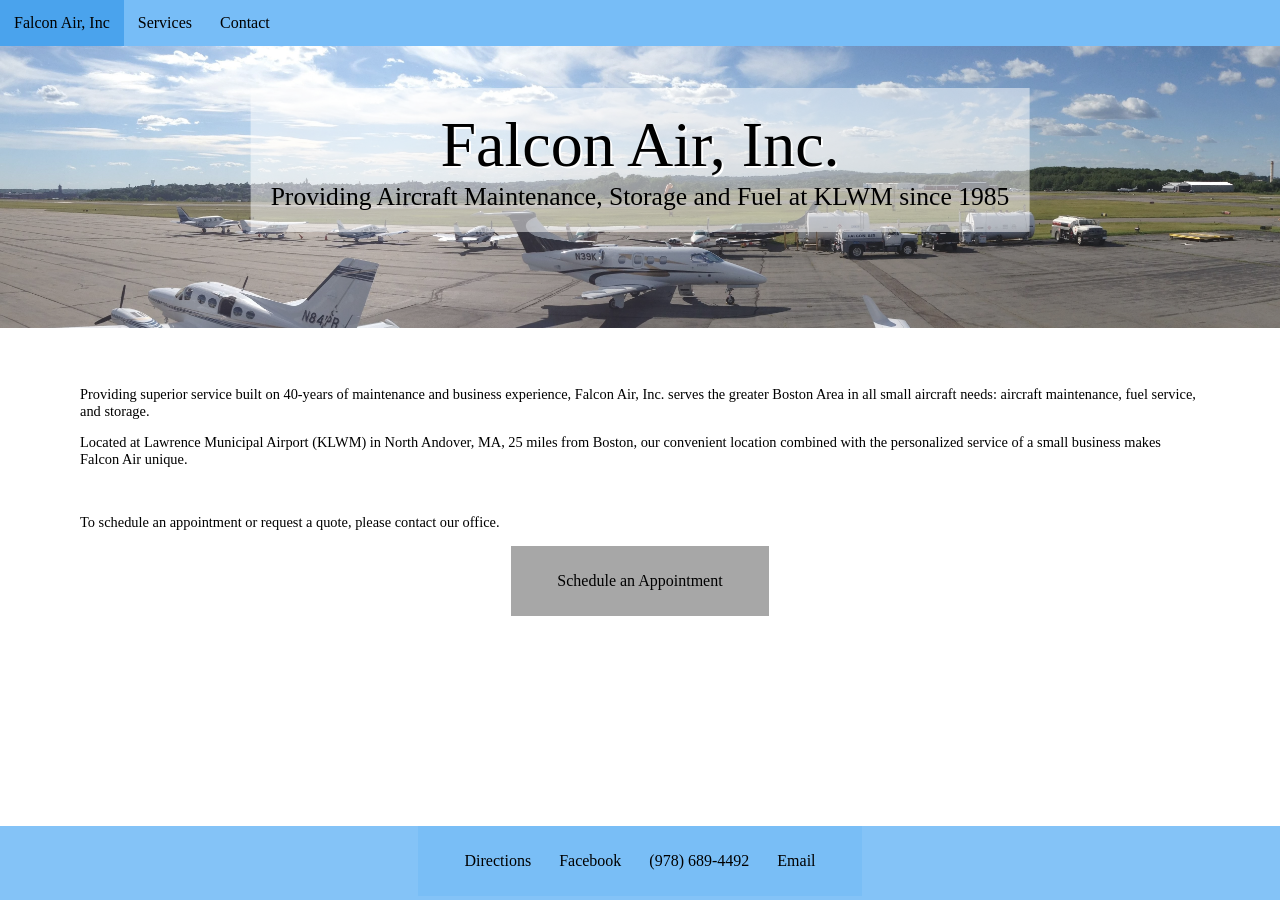
<file: falconair/index.html>
<!DOCTYPE html>
<html lang="en" dir="ltr">
    <head>
        <meta charset="utf-8">
        <link rel="stylesheet" href="style.css">
        <meta name="viewport" content="width=device-width, initial-scale=1">
        <title>Falcon Air, Inc.</title>
        <style>

            .left-col {
                background-color: rgb(80, 80, 80, 0.3);;
                width: 25%; 
                display:inline-block;
                height:100px;
                padding: 20px 20px;
            }
            .mid-col {
                background-color: rgb(80, 80, 80, 0.3);;
                width: 25%; 
                display:inline-block;
                height:100px;
                padding: 20px 20px;
            }
            .right-col {
                background-color: rgb(80, 80, 80, 0.3);
                width: 25%; 
                display:inline-block; 
                position:relative;
                height:100px;
                padding: 20px 20px;
            }
            .content {
                text-align: center;
                float: center;
                padding: 0px 50px 50px 50px;
            }
            .overlay {
                background-color:rgb(80,80,80,0.9); 
                padding:2px;
                color: rgb(255, 255, 255)
            }

        </style>
        
    </head>
    
    <body>
        <div class="navbar">
            <a class = "active" href="../falconair/index.html">Falcon Air, Inc</a>
            <a href="../falconair/services.html">Services</a>
            <a href="../falconair/contact.html">Contact</a>
        </div>
        <style type='text/css'>
        
        </style>
        <div class="header-image">
            <img id="front-image" src="../falconair/images/header.JPG" 
                 style="width:100%;margin:0;top:0;left:0;display:inline-block;
                        opacity:0.9;"> 
            <div class="header-title" >Falcon Air, Inc.
                <div class="header-subtitle">
                    Providing Aircraft Maintenance, 
                    Storage and Fuel at KLWM since 1985
                </div>
            </div>
        </div>    
        
    
        <div style="padding-left: 80px; padding-right:80px; 
                    padding-top:40px; padding-bottom:40px">
            <p>Providing superior service built on 40-years of maintenance 
                and business experience, Falcon Air, Inc. serves the greater 
                Boston Area in all small aircraft needs: aircraft maintenance, 
                fuel service, and storage.</p>
                
            <p>Located at Lawrence Municipal Airport (KLWM) in North Andover, 
                MA, 25 miles from Boston, our convenient location combined 
                with the personalized service of a small business makes 
                Falcon Air unique. 
            </p></br>
            
            <p>To schedule an appointment or request a quote, please contact
               our office.</p>
            <div class="container" style="position:relative; width:100%; 
                                          text-align:center; left:0;">
                <div class="button" style="background-color:rgb(80,80,80,0.5); 
                                           float:center">
                    <a href="../falconair/contact.html">Schedule an Appointment</a>
                </div>
            </div>
        </div>
        

                
        <div class="footer">
            <div class="button"><a href="https://goo.gl/maps/vVWVB9AvA865qcDd8" 
                 style="color: #000;"target="_blank">Directions
                <a href="https://www.facebook.com/FalconAirKLWM/" 
                   style="color: #000;"target="_blank">Facebook</a>
                <a href = "tel:9786894492"style="color: #000;">(978) 689-4492</a>
                <a href = "mailto:repairs@lwmfalcon.com"style="color: #000;">Email</a>
            </div>
        </div>
    </body>
</html>
</file>
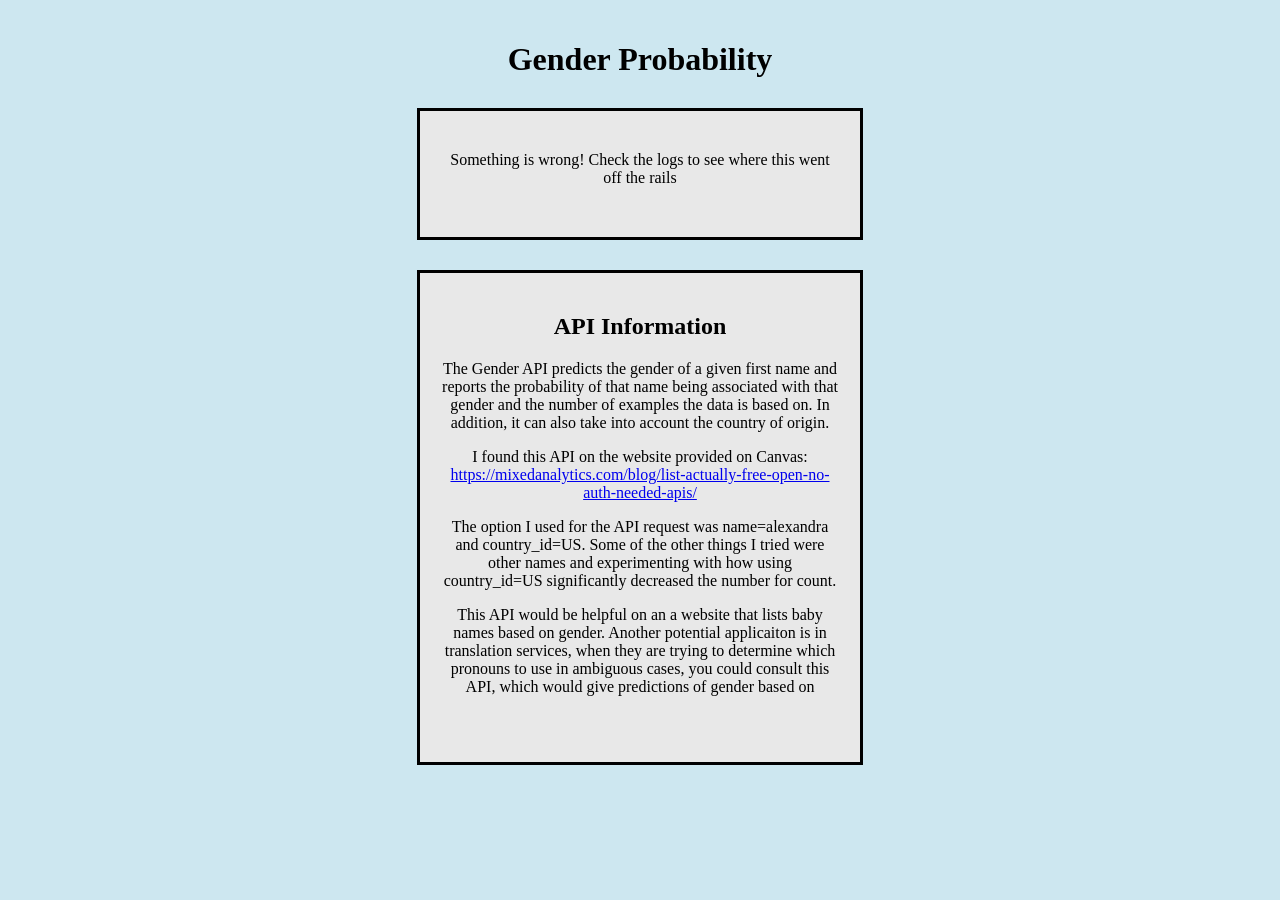
<file: api.html>
<!doctype html>
<html>
<head>
	<title>Gender API</title>
	<meta charset="utf-8"/>
    <style>
        body {
            margin: auto;
            padding: 20px 20px;
            font-family: verdana;
            background-color: rgb(173, 216, 230, 0.6);
            text-align: center;
        }
        h1 {text-align: center}
        
        .info {
            margin: auto;
            width: 400px;
            margin-top: 30px;
            border-style: solid;
            background-color: #e8e8e8;
            padding: 20px 20px 50px 20px;
        }
    

    </style>
	<script>
		function getGender() {
			/* Step 1: Make instance of request object...
			...to make HTTP request after page is loaded*/
			request = new XMLHttpRequest();
			console.log("1 - request object created");
 
			// Step 2: Set the URL for the AJAX request to be the JSON file
 
		request.open("GET", "https://api.genderize.io?name=alexandra&country_id=US", true)

			console.log("2 - opened request file");
 
			// Step 3: set up event handler/callback

			request.onreadystatechange = function() {
				console.log("3 - readystatechange event fired.");
 
				if (request.readyState == 4 && request.status == 200) {

					// Step 5: wait for done + success
					console.log("5 - response received");
                    result = request.responseText;
					something = JSON.parse(result);
					document.getElementById("data").innerHTML 
                        = "Name: " + something.name + "<br/>"
                          + "Predicted Gender: " + something.gender + "<br/>"
                          + "Probability: " + something.probability + "<br/>"
                          + "Count: " + something.count;
					
				}
				else if (request.readyState == 4 && request.status != 200) {

					document.getElementById("data").innerHTML = "Something is wrong!  Check the logs to see where this went off the rails";

				}

				else if (request.readyState == 3) {

					document.getElementById("data").innerHTML = "Too soon!  Try again";

				}

			}
		// Step 4: fire off the HTTP request
			request.send();
			console.log("4 - Request sent");
		}
	</script>
</head>


<body onload="getGender()">

	<h1>Gender Probability</h1>
	<div id="data"  class="info" style="padding-top:40px">Loading...</div>
    
    <div class="info">
        <h2>API Information</h2>
        <p>The Gender API predicts the gender of a given first name and reports 
        the probability of that name being associated with that gender and the number 
        of examples the data is based on. In addition, it can also take into account 
        the country of origin.</p>
        <p>I found this API on the website provided on Canvas: 
            <a target="_blank" href="https://mixedanalytics.com/blog/list-actually-free-open-no-auth-needed-apis/">
                https://mixedanalytics.com/blog/list-actually-free-open-no-auth-needed-apis/<a> 
        </p>
        <p>The option I used for the API request was name=alexandra and country_id=US. 
            Some of the other things I tried were other names and experimenting with 
        how using country_id=US significantly decreased the number for count.</p>
        <p>This API would be helpful on an a website that lists baby names based 
            on gender. Another potential applicaiton is in translation services, 
        when they are trying to determine which pronouns to use in ambiguous cases, you 
    could consult this API, which would give predictions of gender based on </p>
    </div>
    
</body>

</html>
</file>
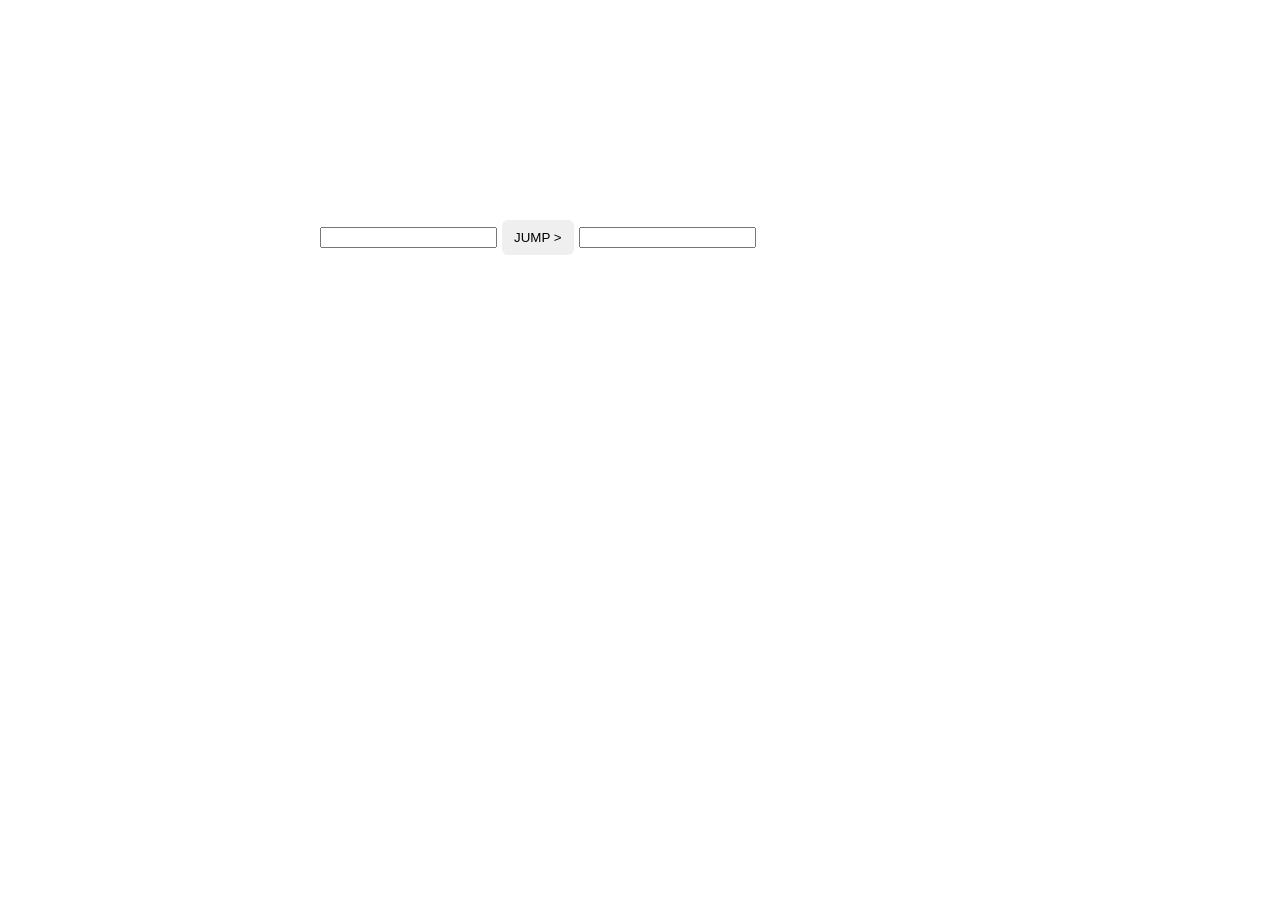
<file: extra.html>
<!doctype html>
<html>
<head>
<meta charset="UTF-8">
<title>Extra Credit</title>
	<script src="https://code.jquery.com/jquery-3.6.0.min.js" integrity="sha256-/xUj+3OJU5yExlq6GSYGSHk7tPXikynS7ogEvDej/m4=" crossorigin="anonymous"></script>

<style>

    #parent-p {
        display:inline;
        margin:auto;
        padding: 20px 20px;
    }
    
    div {
        display: inline;
    }
    
    body {
        padding-top: 200px;
        max-width: 50%;
        margin: auto;
        font-size: 20px;
    }
    
    .button-p {
        color: #000000;
        padding: 10px 12px;
        border: none;
        display: inline;
        margin: auto;
        margin-top:20px;
        margin-bottom: 20px;
        border-radius: 6px;
    }
    
    .button-p:hover {
    	box-shadow: 0 12px 16px 0 rgba(0,0,0,0.24), 0 17px 50px 0 rgba(0,0,0,0.19);
    }
    
    #form {
        display: flex;
        flex-flow: row wrap;
        align-items: center;
    }

    
</style>
</head>

<body>

        <div class="parent-p">   
            <form class="form">
                <input type="text" id="box-1"></input>
                <button class="button-p" type="button" id="button-1" onclick="button(1)">JUMP ></button>
                <input type="text" id="box-2"></input> 
            </form>
        </div>

</body>

<script language='javascript'>
    
    function button(){
        jump_arrow = document.getElementById("button-1").innerHTML.substring(6, 7);
        if (jump_arrow == 'g') {
            document.getElementById("button-1").innerHTML = "JUMP <";
            text = document.getElementById("box-1").value;
            document.getElementById("box-2").value = text;
            document.getElementById("box-1").value = "";
        } else {
            document.getElementById("button-1").innerHTML = "JUMP >";
            text = document.getElementById("box-2").value;
            document.getElementById("box-1").value = text;
            document.getElementById("box-2").value = "";
        }        
    }
</script>
</html>
</file>
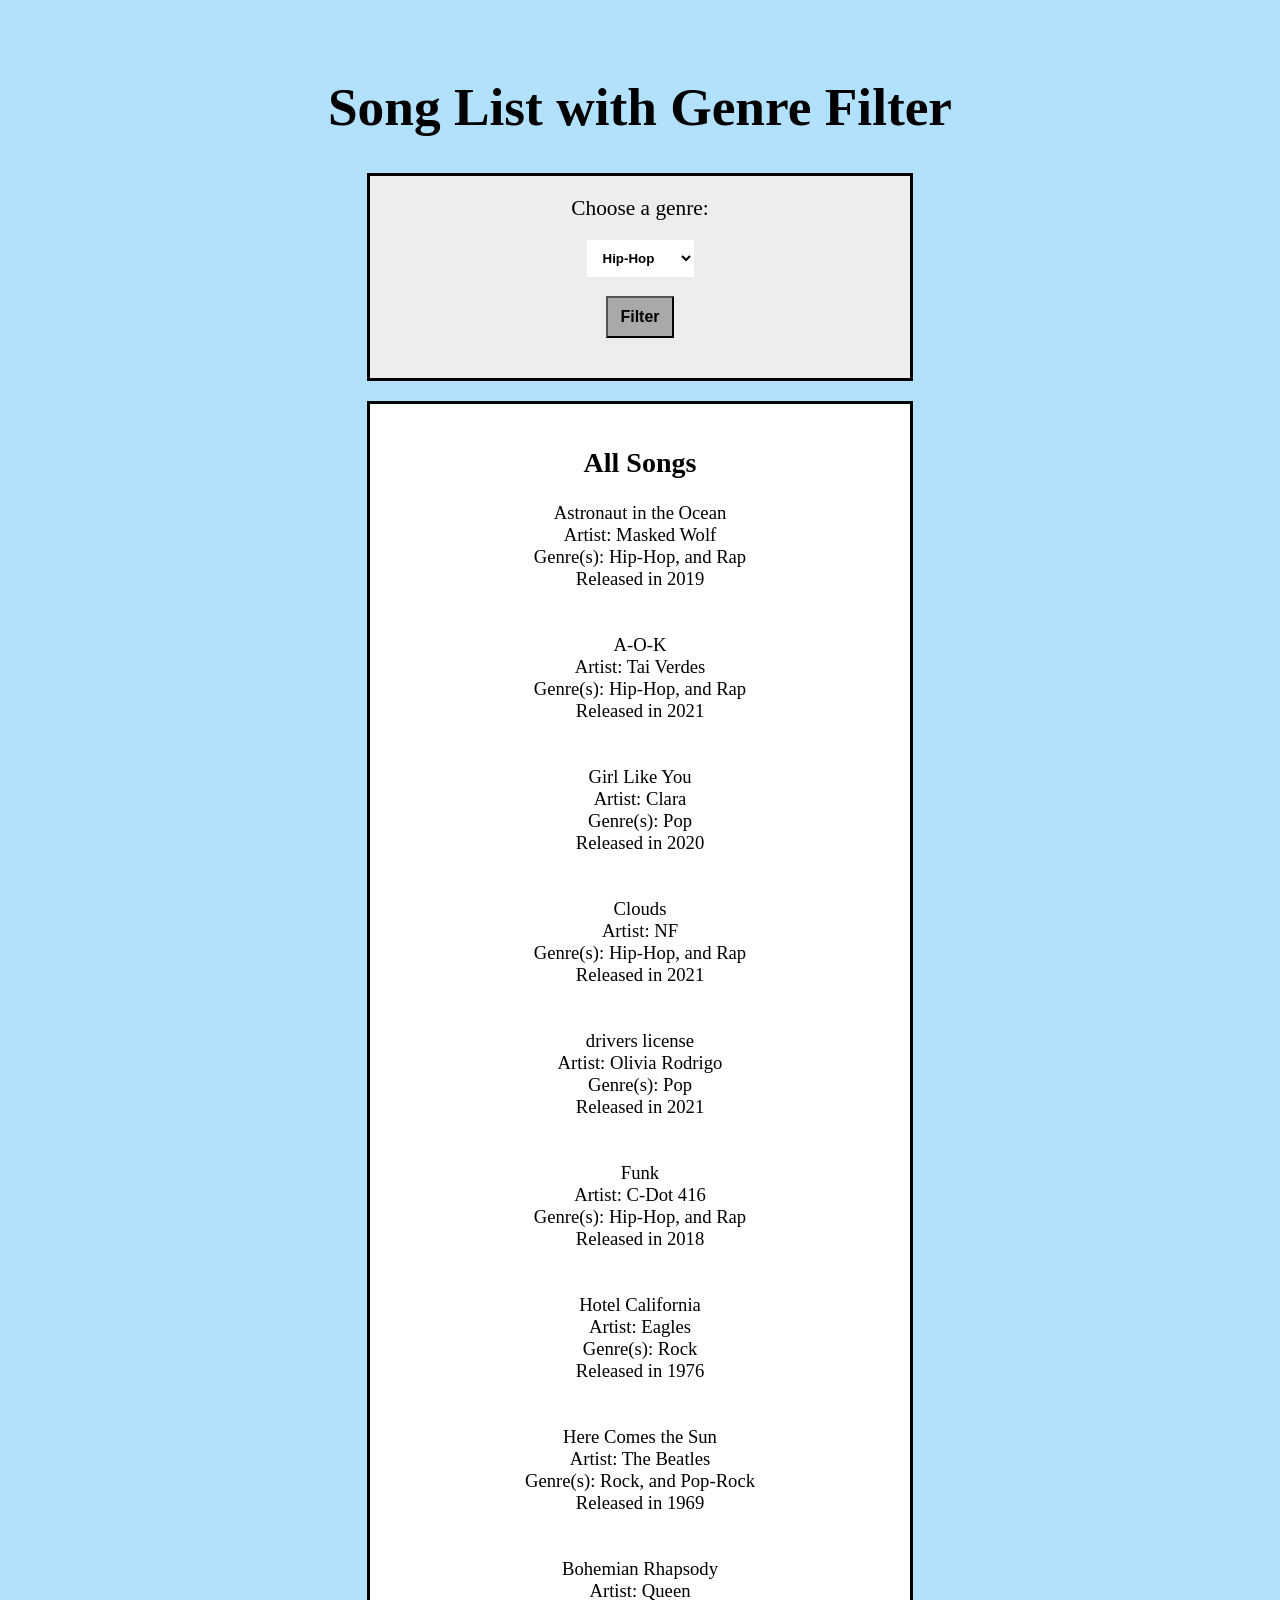
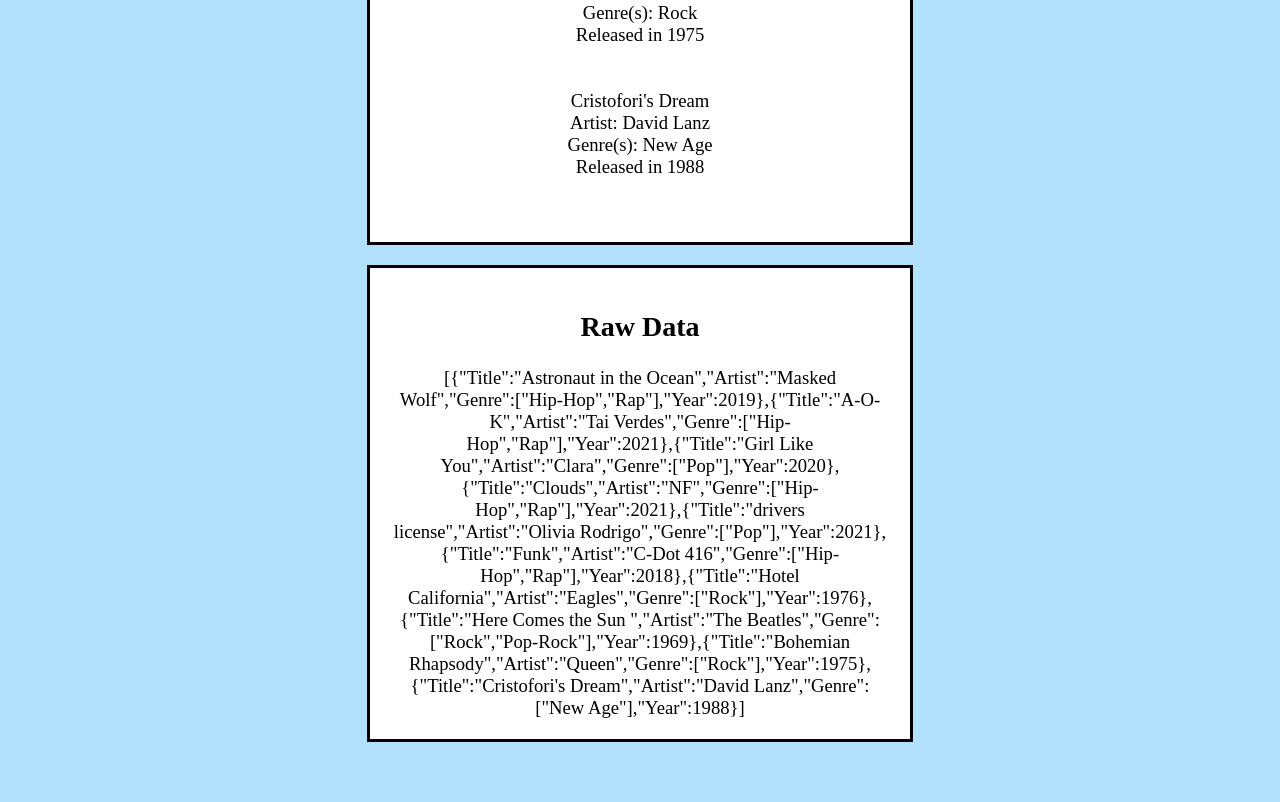
<file: json_songs.html>
<!DOCTYPE html>
<html lang="en" dir="ltr">
    <head>
    <meta charset="utf-8">
    <meta name="viewport" content="width=device-width, initial-scale=1">
    <title>JSON songs</title>
    <script   src="https://code.jquery.com/jquery-3.1.1.min.js"   integrity="sha256-hVVnYaiADRTO2PzUGmuLJr8BLUSjGIZsDYGmIJLv2b8="   crossorigin="anonymous"></script>
        <style type="text/css">
            body,html
            {   font-size: 20pt;
                background-color: #b2e1fd;
                margin:auto;
                text-align: center;
                padding: 20px 20px;
            }
            
            button {
                background-color: #a9a9a9;
                color: #000000;
                padding: 10px 12px;
                display: block;
                margin: auto;
                margin-top:10px;
                margin-bottom: 20px;
                font-weight: 700;
                font-size: 12pt;
            }
            
            button:hover {
                box-shadow: 0 12px 16px 0 rgba(0,0,0,0.24), 0 17px 50px 0 rgba(0,0,0,0.19);
            }
            
            select {
                background-color: #FFFFFF;
                color: #000000;
                padding: 10px 12px;
                border: none;
                font-weight: 700;
                font-size: 10pt;
                boder: 3px solid #000;
            }

            
            #genres {
                display: none;
            }
            
             #songs{
                 display: none;
             }
            
            #filteredSongs
            {
                display: none;
            }
            
            div {
                background-color: #fff;
                width: 500px;
                font-size: 14pt;
                margin: auto;
                margin-bottom: 20px;
                margin-top: 20px;
                border: 3px solid #000;
                padding: 20px 20px 20px 20px;
            }
            
            label {
                font-size: 16pt;
            }
            
            ul {
                margin: auto;
                text-align: left;
                font-size: 15pt;
            }
            
        </style>
    </head>
    <body>
        <h1>Song List with Genre Filter</h1>
        <div style="background-color: #ededed">
            <form name="data" method = "get">
                <label for="genres">Choose a genre: </label>
                <p id="genre-form"></p>
            </form>
            <button onclick="printSongs()">Filter</button>
        </div>
        
        <div id="filteredSongs"></div>
        <div id="allsonglist"></div>
        <div id="genres"></div>
        <div id="songs"></div>
        <div id="output2"></div>
        
        <script language="javascript">
            $.get( "https://alexandra-scott.github.io/webprogramming/data.json",
                function( data ) {
                    var arr = [];
                    var song_arr = JSON.stringify(data);
                    data.forEach(function(Song) 
                    {
                        for (i = 0; i < Song.Genre.length; i++){
                            gen = Song.Genre;
                            arr.push(gen[i]);
                        }
                        
                    });
                    
                    arr = removeDupllicates(arr);
                    
                    document.getElementById('genres').innerHTML = arr;
                    makeSelect();
                    document.getElementById('songs').innerHTML = song_arr;
                    
            });
            
            /*Note this code was based on suggestion from 
            https://levelup.gitconnected.com/7-ways-to-remove-duplicates-from-array-in-javascript-cea4144caf31*/
            function removeDupllicates(array){            
                return array.filter((value, index) => array.indexOf(value) == index);
            }
        
            $.get( "https://alexandra-scott.github.io/webprogramming/data.json",
                function( data ) {
                    str = "<h2>Raw Data </h2>";
                    str += JSON.stringify(data);
                    str += "<br/>";
                    document.getElementById('output2').innerHTML = str;
                    strHTML= "<h2>All Songs</h2>";
                    data.forEach(function(Song) { 
                        strHTML += Song.Title + "</br>";
                        strHTML +=  "Artist: " + Song.Artist + "</br>";
                        strHTML +=  "Genre(s): ";
                        for (i = 0; i < Song.Genre.length; i++){
                            if (i > 0) {
                                if (i == (Song.Genre.length - 1)) {
                                    strHTML += ", and " + Song.Genre[i];
                                } else {
                                    strHTML += ", " + Song.Genre[i];
                                }
                                
                            } else {
                                strHTML += Song.Genre[i];
                            }
                        } 
                        strHTML +=  "</br>";
                        strHTML += "Released in " + Song.Year+ "</br>";
                        strHTML += "<br/><br/>";
                    }) 
                document.getElementById('allsonglist').innerHTML = strHTML;  
            });
            
            function printAllSongs(){

                song_arr = document.getElementById('songs').innerHTML;
                song_arr = JSON.parse(song_arr);
                
                s = "<h2> All Songs </h2>";
                for(k = 0; k < song_arr.length; k++) {
                    s +=  song_arr[k].Title + "</br>";
                }
                document.getElementById('allsonglist').innerHTML = s;
                
            }
            
            function printSongs() {
                var select = document.getElementById('genre-select');
                var desired_genre = select.options[select.selectedIndex].value;
                
                gen = document.getElementById('genres').innerHTML;
                gen = gen.split(",");
                song_arr = document.getElementById('songs').innerHTML;
                song_arr = JSON.parse(song_arr);
                result_arr = [];
                
                for (i = 0; i < song_arr.length; i++) {
                    song = song_arr[i];
                    
                    for (j = 0; j < song.Genre.length; j++) {
                        if (song.Genre[j] == desired_genre) {
                            result_arr.push(song);
                            break;
                        }
                    }
                }
                
                if (desired_genre == "All") {
                    result_arr = song_arr;
                    s = "<h2> All Song Titles </h2>";
                } else {
                    s = "<h2> Filtered Results: " + desired_genre +" Songs </h2>";
                }
                
                for(k = 0; k < result_arr.length; k++) {
                    s +=  result_arr[k].Title + "</br>"; 
                }
                
                document.getElementById('filteredSongs').innerHTML = s;
                document.getElementById("filteredSongs").style.display = "block"; 
            }
            
            function makeSelect()
            {
                
                var genres = document.getElementById('genres').innerHTML;
                genres = genres.split(",");
                var t = "";
            	t += "<select name='genres' id = 'genre-select'>";
            	for (j=0; j < genres.length; j++)
            	   t += "<option>" + genres[j] + "</option>";
                t += "<option>" + "All" + "</option>";
            	t+= "</select>"; 
                document.getElementById('genre-form').innerHTML += t;
            	return t;
            }
            
        </script>
    </body>
</html>
</file>
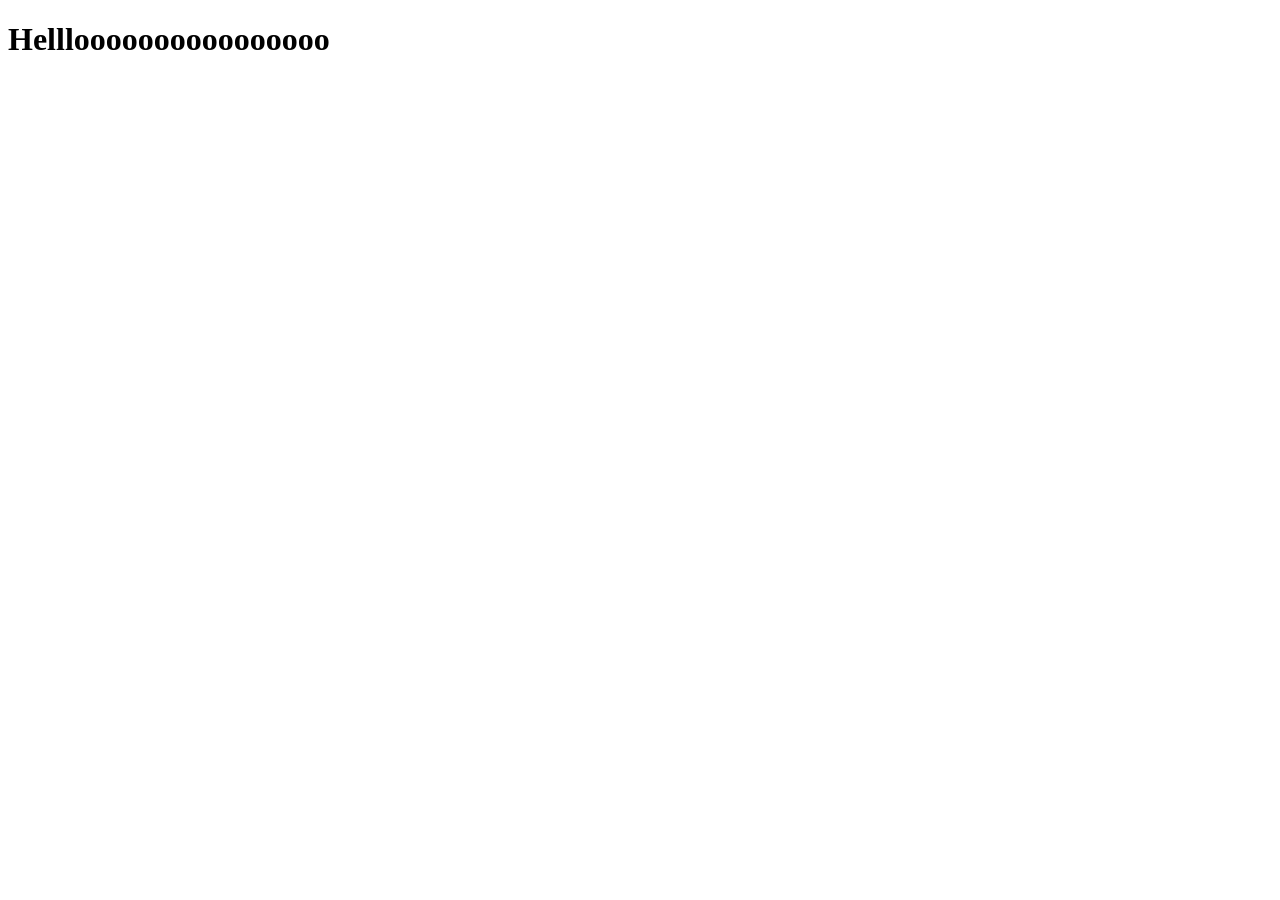
<file: php.html>
<!DOCTYPE html>
<html lang="en" dir="ltr">
    <head>
        <meta charset="utf-8">
        <title>test php inside html</title>
    </head>
    <body>
        <h1> Hellloooooooooooooooo </h1>
        <?php echo "hi" ?>
    </body>
</html>
</file>
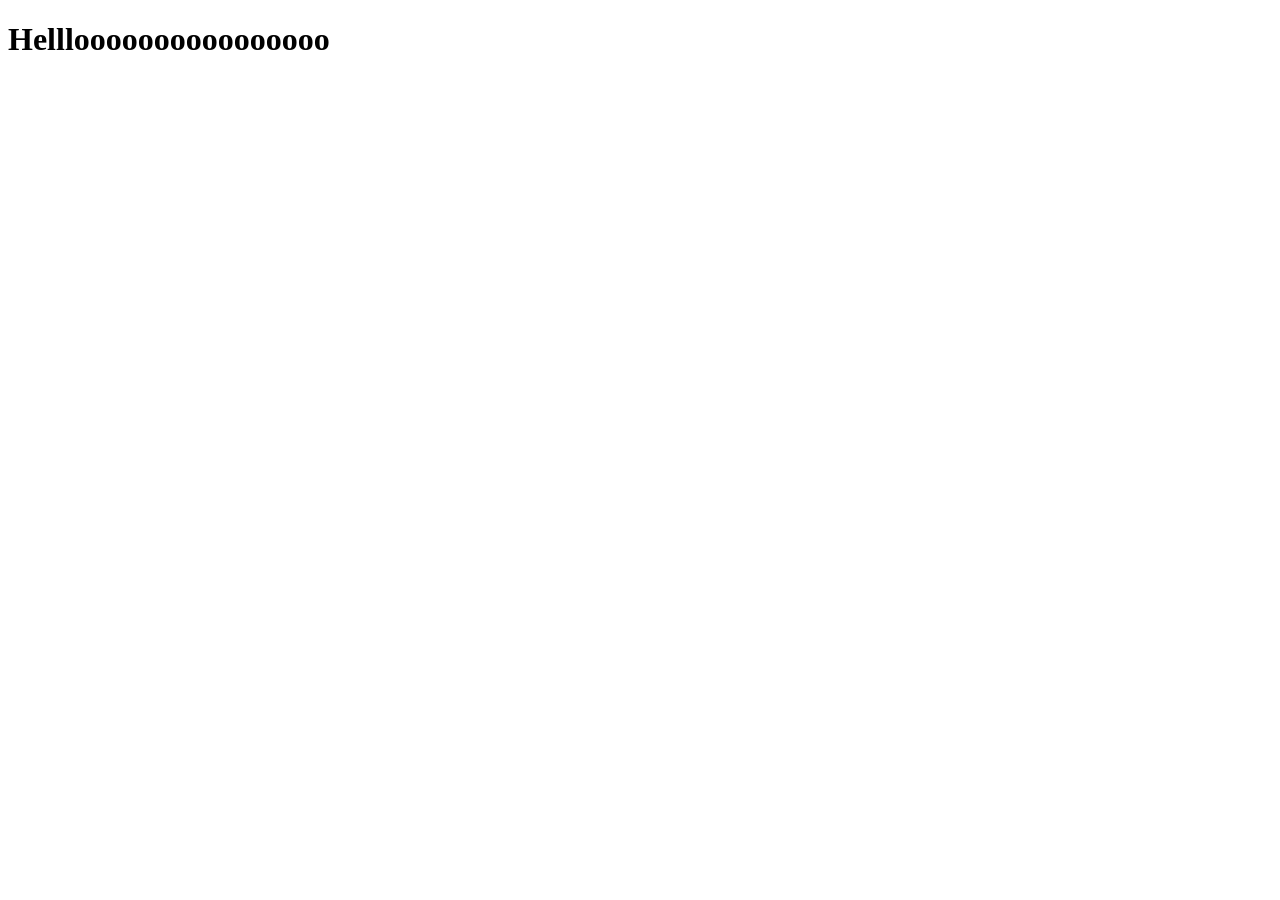
<file: testp.html>
<!DOCTYPE html>
<html lang="en" dir="ltr">
    <head>
        <meta charset="utf-8">
        <title>test php inside html</title>
    </head>
    <body>
        <h1> Hellloooooooooooooooo </h1>
        <?php echo "hi" ?>
    </body>
</html>
</file>
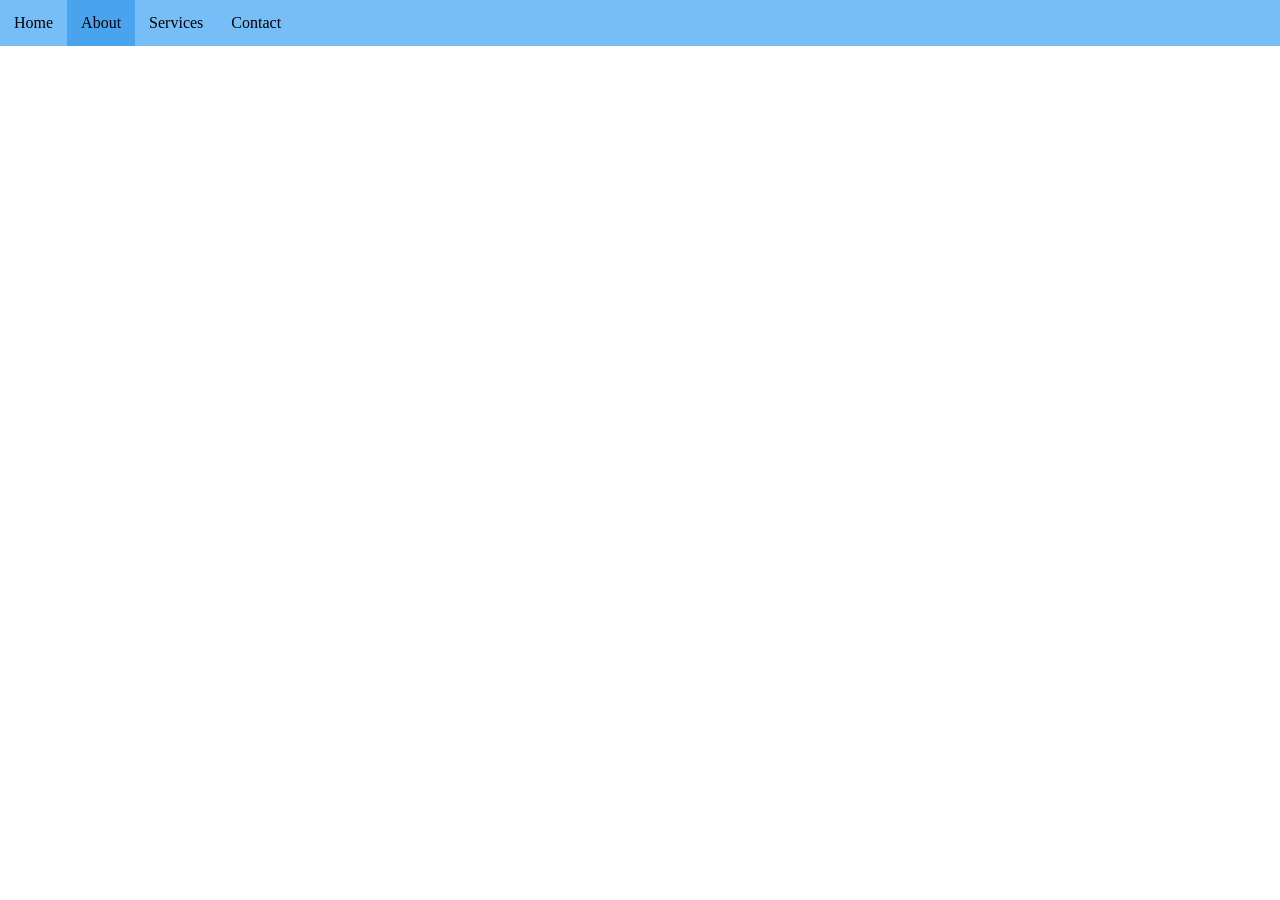
<file: falconair/about.html>
<!DOCTYPE html>
<html lang="en" dir="ltr">
    <head>
        <meta charset="utf-8">
        <link rel="stylesheet" href="style.css">
        <title></title>
    </head>
    <body>
        <div class="navbar">
            <a href="../falconair/index.html">Home</a>
            <a class = "active" href="../falconair/about.html">About</a></li>
            <a href="../falconair/services.html">Services</a></li>
            <a href="../falconair/contact.html">Contact</a></li>
        </div>
        
    </body>
</html>
</file>
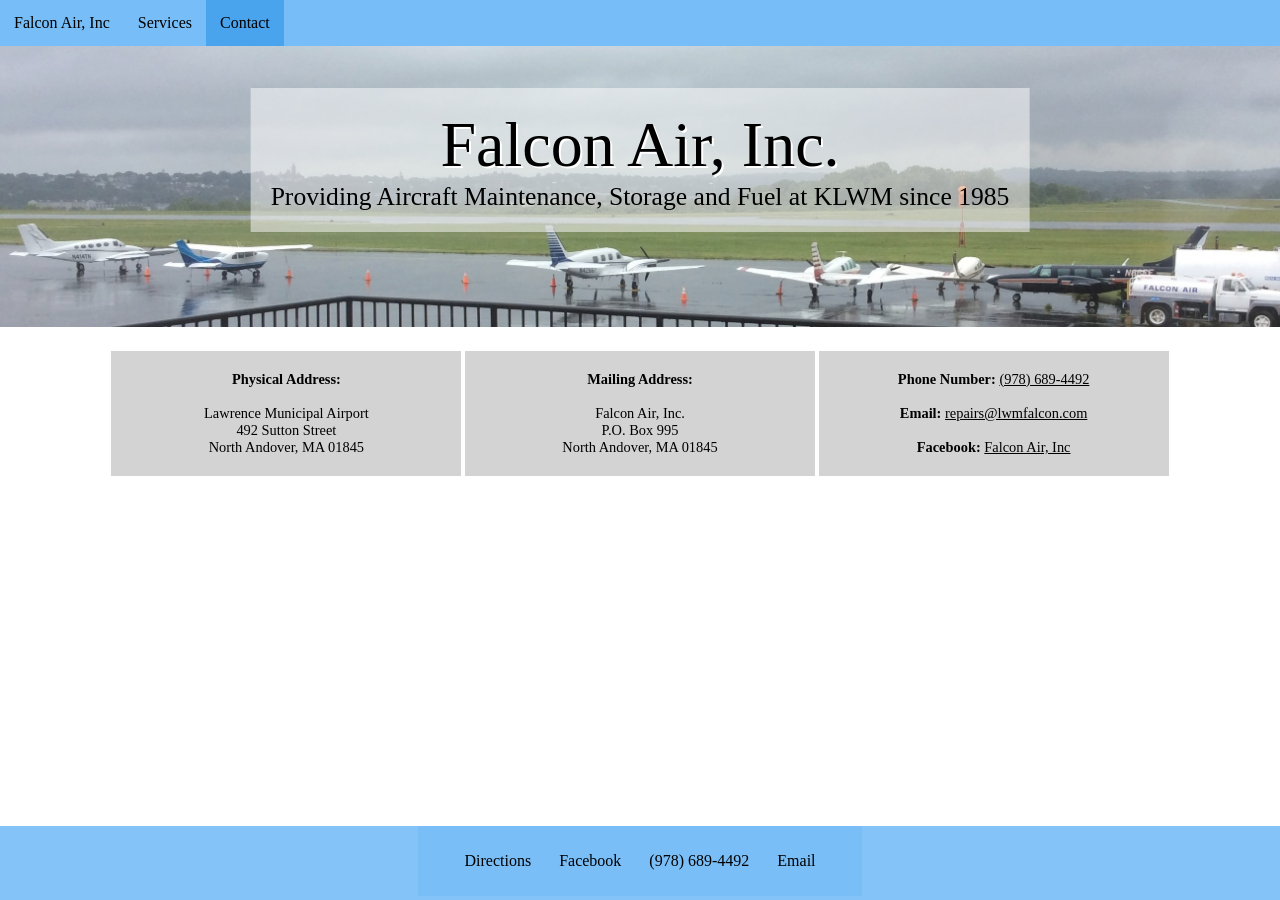
<file: falconair/contact.html>
<!DOCTYPE html>
<html lang="en" dir="ltr">
    <head>
        <meta charset="utf-8">
        <link rel="stylesheet" href="style.css">
        <meta name="viewport" content="width=device-width, initial-scale=1">
        <title>Falcon Air: Contact</title>
        <style>
            .col {
                background-color: rgb(200,200,200,0.8);
                width: 25%; 
                display:inline-block;
                height:25%;
                padding: 20px 20px;
            }
            .content {
                text-align: center;
                float: center;
                padding: 20px 20px 20px 20px;
            }
        </style>
        
    </head>
    <body>
        <div class="navbar">
            <a href="../falconair/index.html">Falcon Air, Inc</a>
            <a href="../falconair/services.html">Services</a>
            <a class = "active" href="../falconair/contact.html">Contact</a>
        </div>
        
        <div class="header-image">
            <img id="front-image" src="../falconair/images/contact.jpg" 
                 style="width:100%;margin:0;top:0;left:0;display:inline-block;
                        opacity:0.9;"> 
            <div class="header-title">Falcon Air, Inc.
                <div class="header-subtitle">Providing Aircraft Maintenance, 
                    Storage and Fuel at KLWM since 1985</div>
            </div>
        </div>
        
        <div class="is-mobile">
            <div class='content'>
                <div class='col' style="width:75%">
        		    <b>Physical Address:</b> </br> </br>
                    Lawrence Municipal Airport </br>
                    492 Sutton Street </br>
                    North Andover, MA 01845 </br>                
        		</div>
                <div class = 'col' style="width:75%">
                    <b>Mailing Address:</b> </br> </br>
                    Falcon Air, Inc. </br>
                    P.O. Box 995 </br>
                    North Andover, MA 01845 </br> 
                </div>
        		<div class='col' style="width:75%">
        			<b>Phone Number:</b> <a href = "tel:9786894492" 
                                            style="color: #000;">(978) 689-4492 </a> 
                    </br> </br>
                    <b>Email:</b> <a href="mailto:repairs@lwmfalcon.com" 
                                     style="color: #000;"> repairs@lwmfalcon.com</a> 
                    </br> </br>
                    <b>Facebook: </b><a href="https://www.facebook.com/FalconAirKLWM/"
                                       style="color: #000;">Falcon Air, Inc</a>
        		</div>
            </div>
        </div>
        
        <div class="no-mobile">
            <div class='content'>
        		<div class='col'>
        			<b>Physical Address:</b> </br> </br>
                    Lawrence Municipal Airport </br>
                    492 Sutton Street </br>
                    North Andover, MA 01845 </br>                
        		</div>
                <div class = 'col'>
                    <b>Mailing Address:</b> </br> </br>
                    Falcon Air, Inc. </br>
                    P.O. Box 995 </br>
                    North Andover, MA 01845 </br> 
                </div>
        		<div class='col'>
        			<b>Phone Number:</b> <a href = "tel:9786894492" 
                                            style="color: #000;">(978) 689-4492 </a> 
                    </br> </br>
                    <b>Email:</b> <a href="mailto:repairs@lwmfalcon.com" 
                                     style="color: #000;"> repairs@lwmfalcon.com</a> 
                    </br> </br>
                    <b>Facebook: </b><a href="https://www.facebook.com/FalconAirKLWM/"
                                       style="color: #000;">Falcon Air, Inc</a>
        		</div>
        	</div> 
            
            <div class="footer">
                <div class="button"><a href="https://goo.gl/maps/vVWVB9AvA865qcDd8" 
                     style="color: #000;" target="_blank">Directions
                <a href="https://www.facebook.com/FalconAirKLWM/" 
                   style="color: #000;"target="_blank">Facebook</a>
                <a href = "tel:9786894492"style="color: #000;">(978) 689-4492 </a>
                <a href = "mailto:repairs@lwmfalcon.com" style="color: #000;">Email</a>
            </div>
            </div>
        </div>
    </body>
</html>
</file>
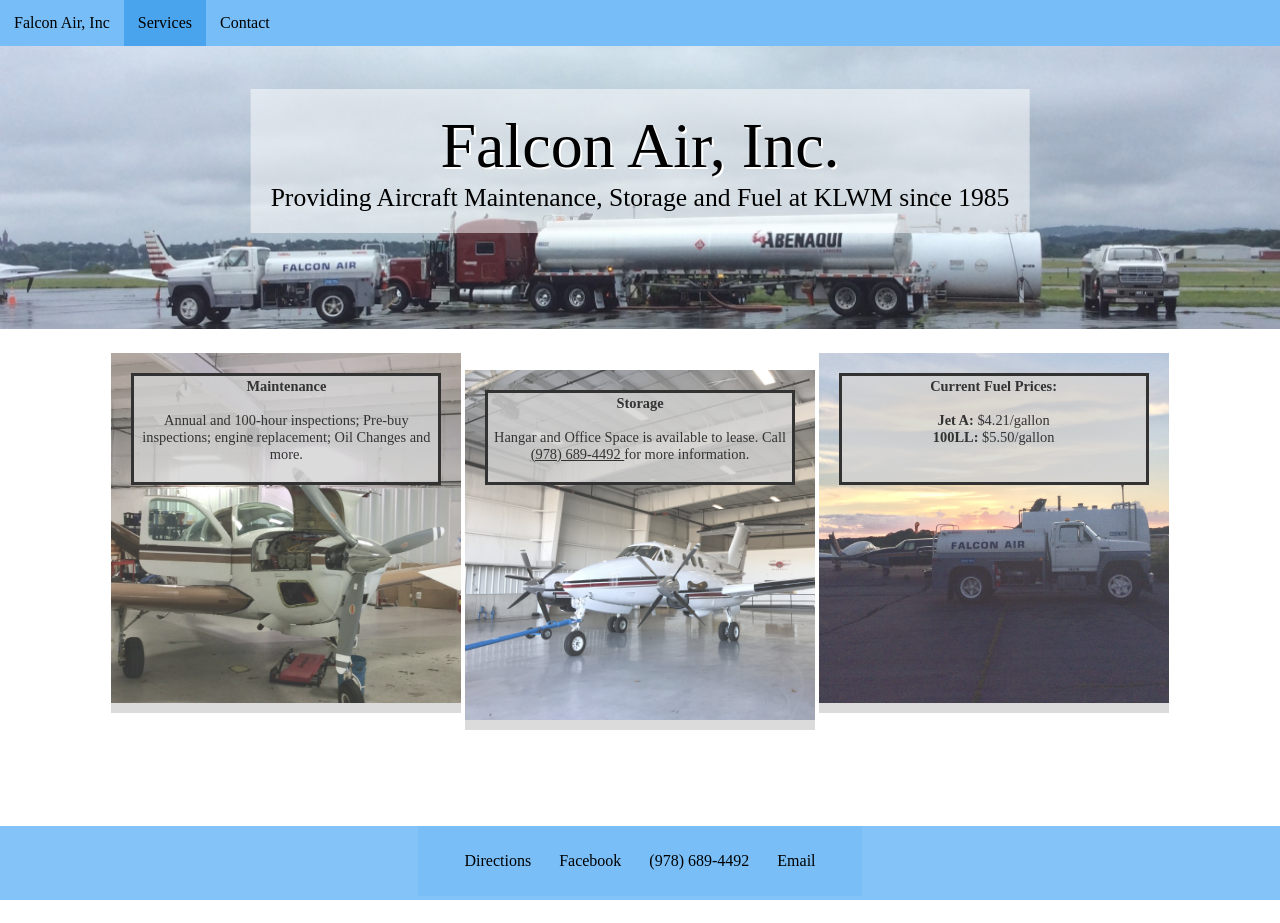
<file: falconair/services.html>
<!DOCTYPE html>
<html lang="en" dir="ltr">
    <head>
        <meta charset="utf-8">
        <link rel="stylesheet" href="style.css">
        <meta name="viewport" content="width=device-width, initial-scale=1">
        <title>Falcon Air: Services</title>
        <style>
            .col {
                background-color: rgb(200,200,200,0.8);
                width: 25%; 
                height: 100%;
                max-height: 500px;
                display:inline-block;
                padding: 20px 20px;
                align-self: center;
                font-size: 100%;
            }
            .content {
                height: 25vw;
                max-height: 700px; 
                text-align: center;
                float: center;
                padding: 20px 20px 50px 20px;
            }
            .overlay {
                background-color:rgb(200,200,200,0.8); 
                padding:2px;
                color: rgb(0, 0, 0);
                border-style: solid;
            }
            
        </style>
        
    </head>
    <body>
        <div class="navbar">
            <a href="../falconair/index.html">Falcon Air, Inc</a>
            <a class = "active" href="../falconair/services.html">Services</a>
            <a href="../falconair/contact.html">Contact</a>
        </div>
        <div class="header-image">
            <img id="front-image" src="../falconair/images/services.JPG" 
                 style="width:100%;margin:0;top:0;left:0;display:inline-block;
                        opacity:0.9;"> 
            <div class="header-title">Falcon Air, Inc.
                <div class="header-subtitle">
                    Providing Aircraft Maintenance, Storage and 
                    Fuel at KLWM since 1985
                </div>
            </div>
        </div>
        
        <div class='is-mobile'>
            <div class='col'style="width:75%;align:center">
                <img src="../falconair/images/repairs.jpg" style="width:100%">
                <div>
                        <b>Maintenance</b> 
                        </br>
                        </br>
                        Annual and 100-hour inspections; 
                        Pre-buy inspections; engine replacement; 
                        Oil Changes and more.
                    </br></br>
                </div>
            </div>
            
            <div class = 'col'style="width:75%;align:center"> 
                <img src="../falconair/images/hangar.JPG" style="width:100%">
                <div>
                    <b>Storage</b> </br> </br>
                       Hangar and Office Space is available to lease. 
                       Call <a href = "tel:9786894492"style="color: #000;">(978) 689-4492 </a>
                       for more information.
                        </br> </br>
                </div>
            </div>
            <div class='col' style="width:75%;align:center">
                <img src= "../falconair/images/fuel.jpg" style="width:100%">
                <div>
                    <b>Current Fuel Prices:</b></br></br>
                    <b>Jet A:</b> $4.21/gallon </br>
                    <b>100LL:</b> $5.50/gallon </br> 
                    </br></br>
                </div>
            </div>    
        </div>
            
        <div class='no-mobile'>
            <div class='content'>
                <div class = 'col' 
                     style="background-image: url(../falconair/images/repairs.jpg); 
                            background-size:100%;opacity:0.8;
                            background-repeat:no-repeat;">
                    <div class="overlay">
                        <b>Maintenance</b> 
                        </br>
                        </br>
                        Annual and 100-hour inspections; 
                        Pre-buy inspections; engine replacement; 
                        Oil Changes and more.
                    </br></br>
                    </div>
                </div>
                <div class = 'col' 
                     style="background-image: url(../falconair/images/hangar.JPG); 
                            background-size:100%;opacity:0.8;
                            background-repeat:no-repeat;">
                    <div class="overlay">
                        <b>Storage</b> </br> </br>
                        Hangar and Office Space is available to lease. 
                        Call <a href = "tel:9786894492"style="color: #000;">(978) 689-4492 </a>
                        for more information.
                        </br> </br>
                    </div>
                </div>
                <div class='col' 
                     style="background-image: url(../falconair/images/fuel.jpg); 
                     background-size:100%;opacity:0.8;
                     background-repeat:no-repeat;">
                    <div class="overlay">
                        <b>Current Fuel Prices:</b></br></br>
                        <b>Jet A:</b> $4.21/gallon </br>
                        <b>100LL:</b> $5.50/gallon </br> 
                    </br></br>
                    </div>
                </div>
            </div> 
        </div>
        
        <div class="footer">
            <div class="button"><a href="https://goo.gl/maps/vVWVB9AvA865qcDd8"
                 style="color: #000;" target="_blank">Directions
            <a href="https://www.facebook.com/FalconAirKLWM/" 
               style="color: #000;"target="_blank">Facebook</a>
            <a href = "tel:9786894492"style="color: #000;">(978) 689-4492 </a>
            <a href = "mailto:repairs@lwmfalcon.com"style="color: #000;">Email</a>
            </div>
        </div>
    </body>
</html>
</file>
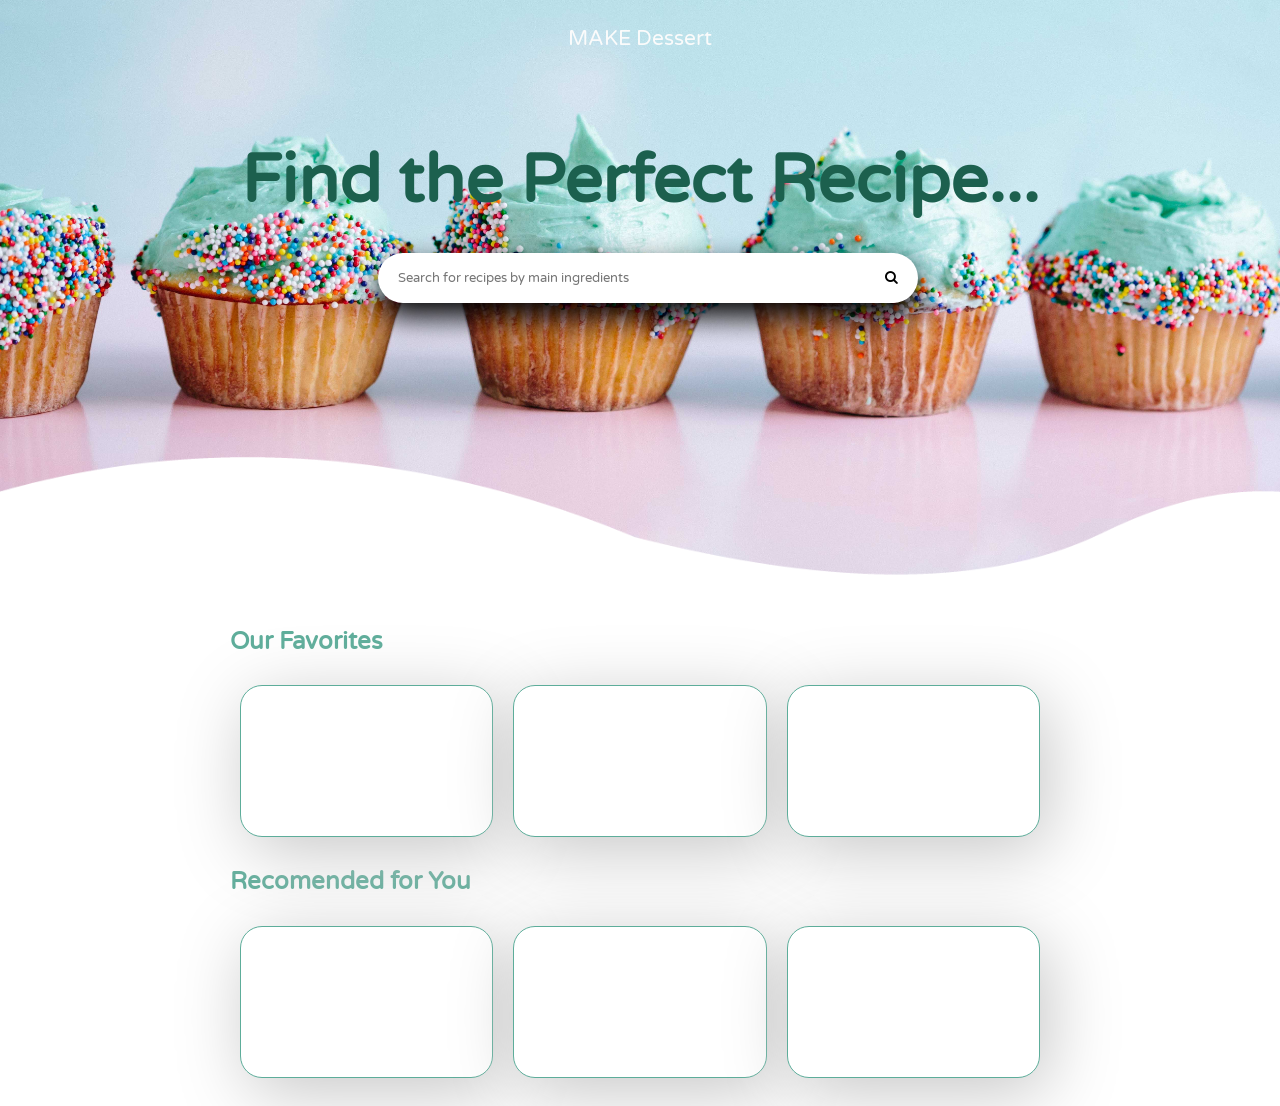
<file: final/api-test.html>
<!doctype html>
<html>
<head>
<meta name="viewport" content="width=device-width, initial-scale=1" charset="UTF-8">
<title>MAKE Dessert</title>
<link href="makedessert.css" rel="stylesheet" type="text/css">
<link rel="stylesheet" href="https://fonts.googleapis.com/css?family=Varela+Round|Open+Sans">
<link rel="stylesheet" href="https://cdnjs.cloudflare.com/ajax/libs/font-awesome/4.7.0/css/font-awesome.min.css">
	
<script>
	/*function getdessert() {	
		request = new XMLHttpRequest();
		console.log("1 - request object created");

		//this is an example of API call to get recipes with apples, flour, and 2 sugars
		request.open("GET", "https://api.spoonacular.com/recipes/random?apiKey=ea611df652354b86954189a8fb801f11&number=3&tags=vegetarian,dessert", true);
		//request.open("GET", "https://api.spoonacular.com/recipes/findByIngredients?apiKey=610bf5a8a3214453b246d41138ccf262&ingredients=apples,+flour,+sugar&number=4", true);
        console.log("2 - opened request file");
			
		request.onreadystatechange = function() {
			console.log("3 - readystatechange event fired.");

			if (request.readyState == 4 && request.status == 200) {
				var result = request.responseText;				
				var data = JSON.parse(result);
                console.log(data.recipes[0])
 				
				strHTML = "<ul style='list-style-type: none; font-family: 'Varela Round';'>";
				strHTML2 = "<ul style='list-style-type: none;'>";
				strHTML3 = "<ul style='list-style-type: none;'>";
//						data.forEach(function(data) { 
//					for (int i = 0; i < 4; i++) {
							strHTML += data.recipes[0].title + "<br/>";
							strHTML += "Total Time: " + data.recipes[0].readyInMinutes + "<br/>";
							strHTML += "Servings: " + data.recipes[0].servings;
				
							strHTML2 += data.recipes[1].title + "<br/>";;
//						}) 
//					}
					strHTML += "</ul>";
				
					document.getElementById("rec1").innerHTML = strHTML;
					document.getElementById("rec2").innerHTML = strHTML2;
//					document.getElementById("fav3").innerHTML = strHTML3;

			}
			else if (request.readyState == 4 && request.status != 200) {
				document.getElementById("data").innerHTML = "Something is wrong!  Check the logs to see where this went off the rails";
			}
		}
			request.send();
			console.log("4 - Request sent");
		}*/
				
	</script>
</head>

<!--body onload="getdessert()"-->
<body>
	<header><a href="final-home.html">MAKE Dessert</a></header>
	<div id="hero">
		<h1>Find the Perfect Recipe...</h1>
		
<!--		This form gets a recipe from the API with ingredients selected-->
		<form id="search" action='http://localhost:8080/process' method="post"> 
			<input type="text" placeholder="Search for recipes by main ingredients">
			<button><i class="fa fa-search"></i></button>
		</form>		
	</div>
	<section id="wave"></section>
	
	
<!--	This div accesses the API when page is loaded-->
	<div>
		
<!--	This section displays 3 random recipes from API-->
	<h2>Our Favorites</h2>
	<div id="favs">
		<div id="fav1">&nbsp;</div>
		<div id="fav2">&nbsp;</div>
		<div id="fav3">&nbsp;</div>
	</div>

<!--	This section displays recipes recommended based on the most recent ingredient search?-->
	<h2>Recomended for You</h2>
	<div id="recs">
		<div id="rec1">&nbsp;</div>
		<div id="rec2">&nbsp;</div>
		<div id="rec3">&nbsp;</div>
	</div>
	</div>
	
<!--	Tester div-->
	<div id="data">&nbsp;</div>
</body>
</html>
</file>
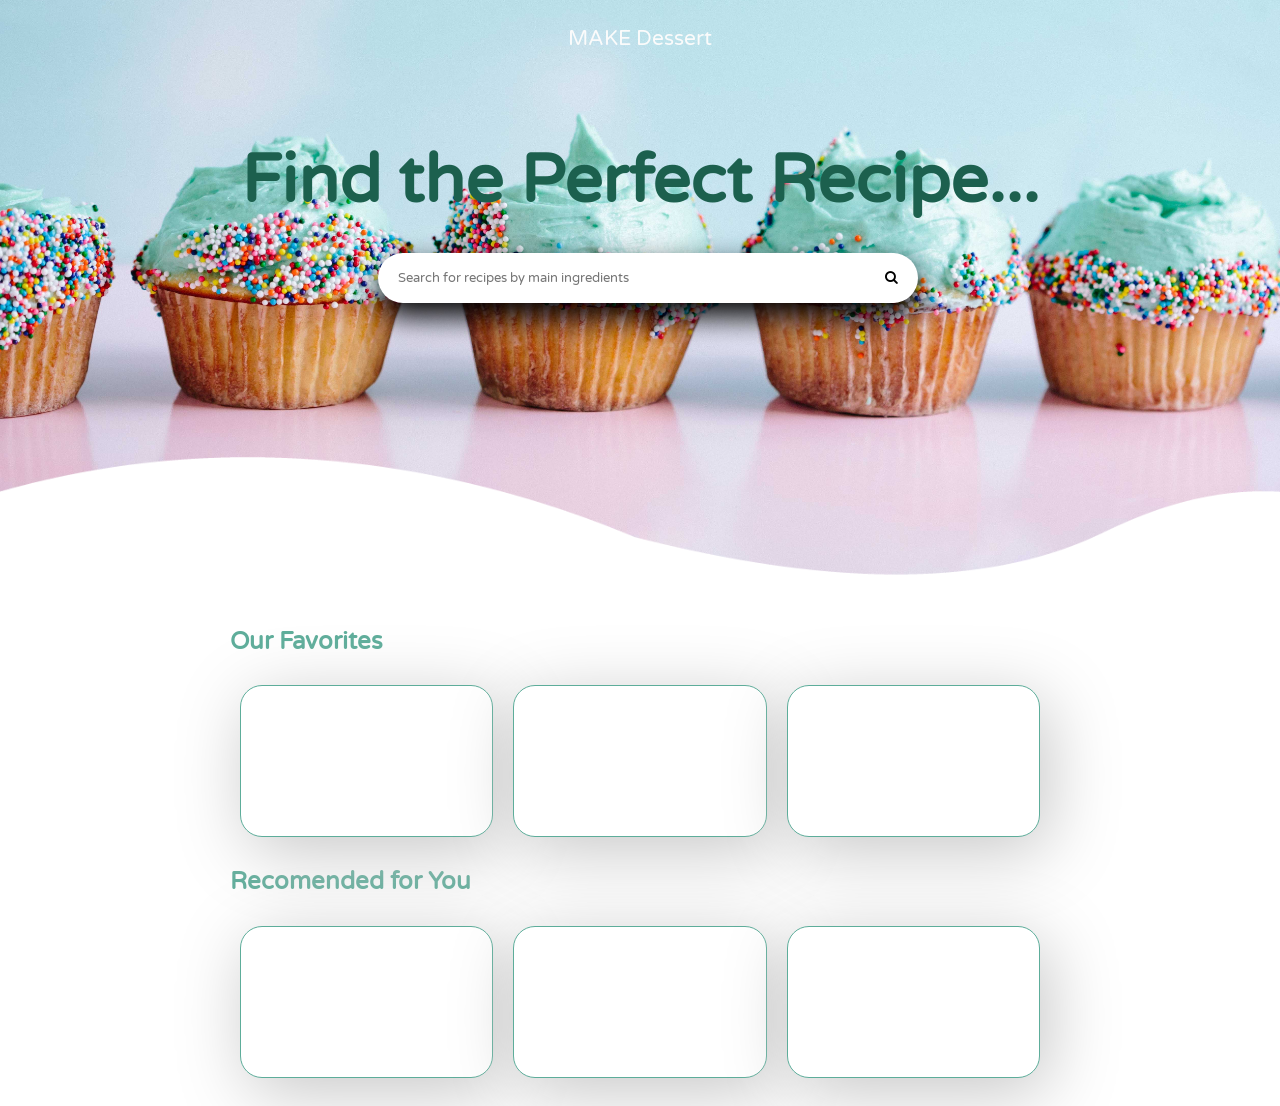
<file: final/final-home.html>
<!doctype html>
<html>
<head>
<meta name="viewport" content="width=device-width, initial-scale=1" charset="UTF-8">
<title>MAKE Dessert</title>
<link href="makedessert.css" rel="stylesheet" type="text/css">
<link rel="stylesheet" href="https://fonts.googleapis.com/css?family=Varela+Round|Open+Sans">
<link rel="stylesheet" href="https://cdnjs.cloudflare.com/ajax/libs/font-awesome/4.7.0/css/font-awesome.min.css">
	
<script>
	/*function getdessert() {	
		request = new XMLHttpRequest();
		console.log("1 - request object created");

		//this is an example of API call to get recipes with apples, flour, and 2 sugars
		request.open("GET", "https://api.spoonacular.com/recipes/random?apiKey=ea611df652354b86954189a8fb801f11&number=3&tags=vegetarian,dessert", true);
		//request.open("GET", "https://api.spoonacular.com/recipes/findByIngredients?apiKey=610bf5a8a3214453b246d41138ccf262&ingredients=apples,+flour,+sugar&number=4", true);
        console.log("2 - opened request file");
			
		request.onreadystatechange = function() {
			console.log("3 - readystatechange event fired.");

			if (request.readyState == 4 && request.status == 200) {
				var result = request.responseText;				
				var data = JSON.parse(result);
                console.log(data.recipes[0])
 				
				strHTML = "<ul style='list-style-type: none; font-family: 'Varela Round';'>";
				strHTML2 = "<ul style='list-style-type: none;'>";
				strHTML3 = "<ul style='list-style-type: none;'>";
//						data.forEach(function(data) { 
//					for (int i = 0; i < 4; i++) {
							strHTML += data.recipes[0].title + "<br/>";
							strHTML += "Total Time: " + data.recipes[0].readyInMinutes + "<br/>";
							strHTML += "Servings: " + data.recipes[0].servings;
				
							strHTML2 += data.recipes[1].title + "<br/>";;
//						}) 
//					}
					strHTML += "</ul>";
				
					document.getElementById("rec1").innerHTML = strHTML;
					document.getElementById("rec2").innerHTML = strHTML2;
//					document.getElementById("fav3").innerHTML = strHTML3;

			}
			else if (request.readyState == 4 && request.status != 200) {
				document.getElementById("data").innerHTML = "Something is wrong!  Check the logs to see where this went off the rails";
			}
		}
			request.send();
			console.log("4 - Request sent");
		}*/
				
	</script>
</head>

<body onload="getdessert()">
	<header><a href="final-home.html">MAKE Dessert</a></header>
	<div id="hero">
		<h1>Find the Perfect Recipe...</h1>
		
<!--		This form gets a recipe from the API with ingredients selected-->
		<form id="search"> 
			<input type="text" placeholder="Search for recipes by main ingredients">
			<button><i class="fa fa-search"></i></button>
		</form>		
	</div>
	<section id="wave"></section>
	
	
<!--	This div accesses the API when page is loaded-->
	<div>
		
<!--	This section displays 3 random recipes from API-->
	<h2>Our Favorites</h2>
	<div id="favs">
		<div id="fav1">&nbsp;</div>
		<div id="fav2">&nbsp;</div>
		<div id="fav3">&nbsp;</div>
	</div>

<!--	This section displays recipes recommended based on the most recent ingredient search?-->
	<h2>Recomended for You</h2>
	<div id="recs">
		<div id="rec1">&nbsp;</div>
		<div id="rec2">&nbsp;</div>
		<div id="rec3">&nbsp;</div>
	</div>
	</div>
	
<!--	Tester div-->
	<div id="data">&nbsp;</div>
</body>
</html>
</file>
<file: falconair/style.css>
.is-mobile {display:none;}

@media (max-width: 600px) {
    .is-mobile {display:block; padding: 20px 20px;}
    .no-mobile {display:none;}
}

.navbar {
    width: 100%;
    overflow: hidden;
    background-color: #77bdf7;
    position: fixed;
    display: inline-block;
    margin: 0;
    top: 0;
    left: 0;
    z-index: 1;
}

.navbar a {
    float: left;
    color: fff;
    text-align: center;
    padding: 14px 14px;
    text-decoration: none;
    font-size: 16px;     
}

.navbar a:link {
    color: #000;
}
.navbar a:visited {
    color: #000;
}

.navbar a:hover {
    background-color: #ddd;
    color: #000;
}

.navbar a.active {
    background-color: #4aa3ed;
    color: #000;
}

.header-image {
    position:relative;
    top: 0;
    left: 0;
    padding: 0;
    margin: 0;
}
.header-title {
    background-color: rgb(255, 255, 255, 0.5);
    padding: 20px 20px;
    margin: auto;
    position:absolute;
    text-align: center;
    top:40%;
    left:50%;
    margin-right: -50%;
    transform: translate(-50%, -50%);
    font-size: 5vw;
    text-shadow: 2px 2px #ffffff;
    
}

.header-subtitle {
    text-shadow: none;
    font-size: 2vw;
}

body {
    padding-top: 46px;
    font-family: verdana;
    margin: 0;
    margin-bottom:200px;
    font-size: 90%;
}


.footer {
    position: fixed;
    left: 0;
    bottom: 0;
    width: 100%;
    background-color: rgb(119, 189, 247, 0.9);
    text-align: center;
}

.button {
    background-color: rgb(119, 189, 247, 0.8);
    border: none;
    color: #000000;
    padding: 12px 32px;
    text-align: center;
    text-decoration: none;
    display: inline-block;
    font-size: 16px;
}
.button a:link {
    color: #000;
}

.button a {
    float: left;
    color: fff;
    text-align: center;
    padding: 14px 14px;
    text-decoration: none;
    font-size: 16px;     
}

.button a:visited {
    color: #000;
}

.button a:hover {
    background-color: #ddd;
    color: #000;
}
</file>
<file: final/makedessert.css>
@charset "UTF-8";
/* CSS Document */

header a:active, a:hover, a:visited, a:link {
	color: #FBFBFB;
	text-decoration: none;
}

body {
	margin: 0 auto;
}

header {
	font-family: "Varela Round", sans-serif;
	text-align: center;
	margin-top: 25px;
	font-size: 16pt;
	color: #FFFFFF;
}

h1 {
	font-family: "Varela Round", sans-serif;
	text-align: center;
	font-size: 50pt;
	color: #1c604e;
	position: relative;
	top: 445px;
	margin-bottom: 20px;
}

#hero {
	background-image: url("background.jpg");
	background-size: cover;
	width: 100%;
	height: 900px;
	margin-top: -400px;
}

#search {
	text-align: center;
	position: relative;
	top: 445px;	
	height: 50px;
	display: flex;
	align-content: center;
	border-radius: 30px;
	filter: drop-shadow(0px 14px 15px black);
	justify-content: center;
	padding: 12px 20px;

}

input[type=text] {

	padding: 12px 20px;
	width: 500px;
	border-radius: 30px;
	border:0;
	font-family: "Varela Round", sans-serif;
}

button {
	height: 50px;
	margin-left: -39px;
	border-radius: 30px;
	border:0;
	background-color: #FFFFFF;
}

button:hover {
	cursor:pointer;
}

#wave {
	background-image: url("whitewave.png");
	margin-top: -139px;
	background-size:cover;
	z-index: 10000;
	height: 150px;
	width: 100%;
	background-position: center;
}

h2 {
	color: #5dad9a;
	margin-left: 18%;
	size: 25pt;
	font-family: "Varela Round", sans-serif;
}

#favs, #recs {
	display: flex;
	justify-content: center;
	margin-left: 18%;
	margin-right: 18%;
}

#fav1, #fav2, #fav3, #rec1, #rec2, #rec3 {
	width: 33%;
	height: 150px;
	background-color: #FFFFFF;
	border-radius: 22px;
	border: solid thin #5dad9a;
	filter: drop-shadow(8px 14px 35px #c6c6c6);
	margin: 10px;
}
</file>
